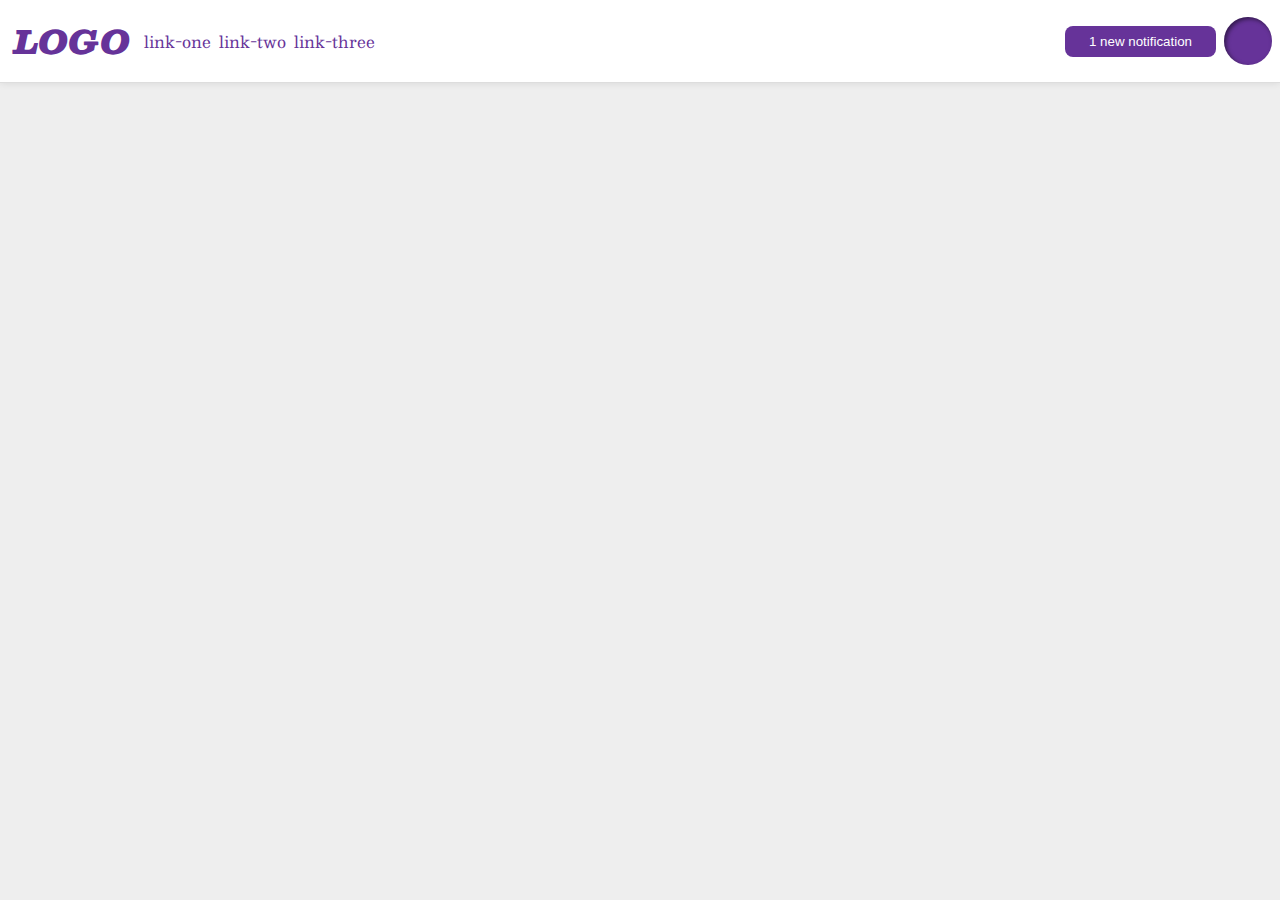
<file: foundations/flex/03-flex-header-2/index.html>
<!DOCTYPE html>
<html lang="en">
  <head>
    <meta charset="UTF-8">
    <meta http-equiv="X-UA-Compatible" content="IE=edge">
    <meta name="viewport" content="width=device-width, initial-scale=1.0">
    <title>Flex Header 2</title>
    <link rel="stylesheet" href="style.css">
  </head>
  <body>
    <div class="header">
      <div class="left-content">
      <div class="logo">
        LOGO
      </div>
      <ul class="links">
        <li><a href="https://google.com">link-one</a></li>
        <li><a href="https://google.com">link-two</a></li>
        <li><a href="https://google.com">link-three</a></li>
      </ul>
      </div>
      <div class="right-content">
      <button class="notifications">
        1 new notification
      </button>
      <div class="profile-image"></div>
      </div>
    </div>
  </body>
</html>
</file>
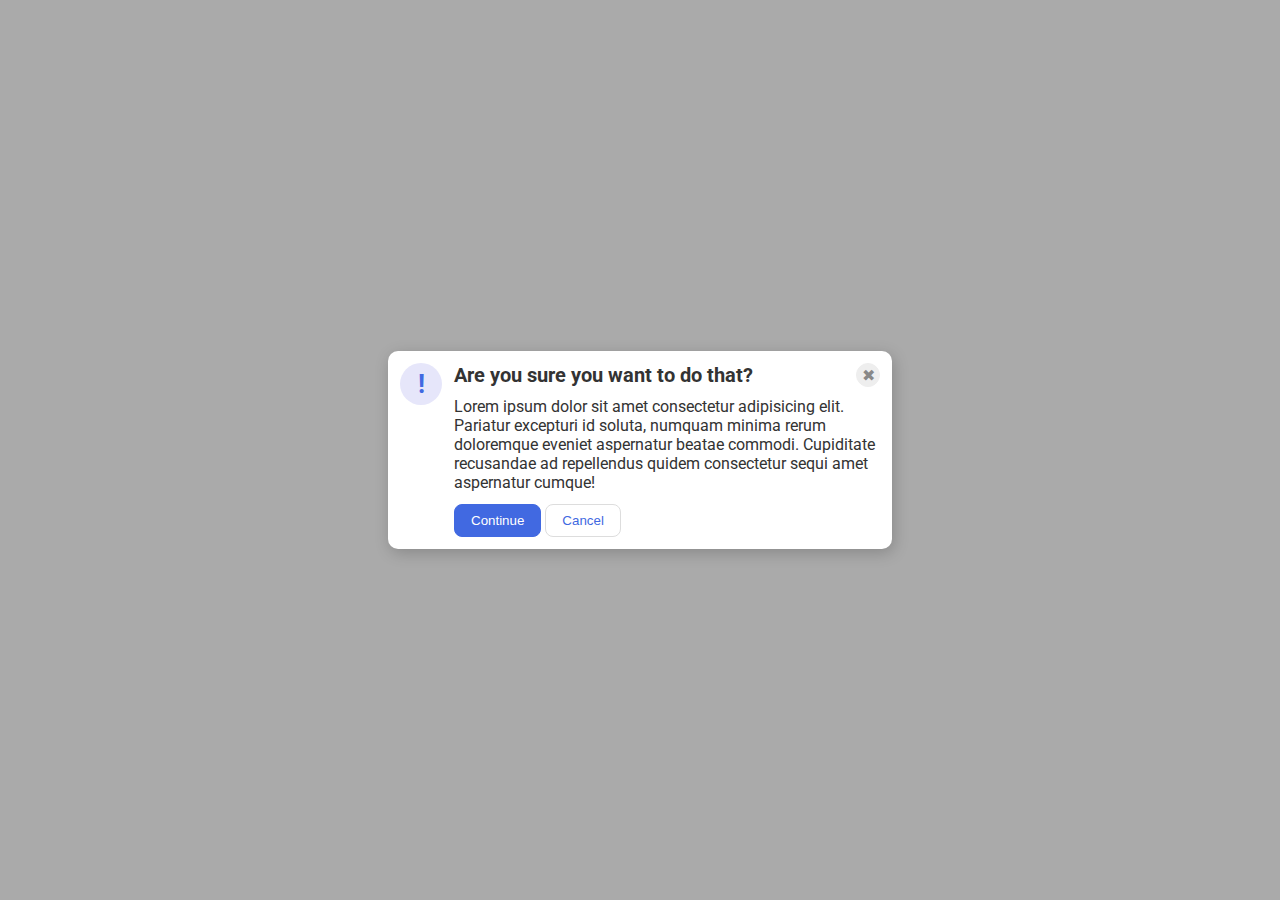
<file: foundations/flex/05-flex-modal/index.html>
<!DOCTYPE html>
<html lang="en">
  <head>
    <meta charset="UTF-8">
    <meta http-equiv="X-UA-Compatible" content="IE=edge">
    <meta name="viewport" content="width=device-width, initial-scale=1.0">
    <link rel="stylesheet" href="style.css">
    <title>Modal</title>
  </head>
  <body>
    <div class="modal">
      <div class="icon">!</div>
      <div class="fk-me">
      <div class="header">Are you sure you want to do that?
      <button class="close-button">✖</button>
      </div>
      <div class="text">Lorem ipsum dolor sit amet consectetur adipisicing elit. Pariatur excepturi id soluta, numquam minima rerum doloremque eveniet aspernatur beatae commodi. Cupiditate recusandae ad repellendus quidem consectetur sequi amet aspernatur cumque!</div>
      <button class="continue">Continue</button>
      <button class="cancel">Cancel</button>
      </div>
    </div>
  </body>
</html>
<!--we added a seperate container called fk-me but the weird part is that
    we didnt style it using flex in css which means its using display block
    which means that header, text, button are vertically placed instead of side2side-->
</file>
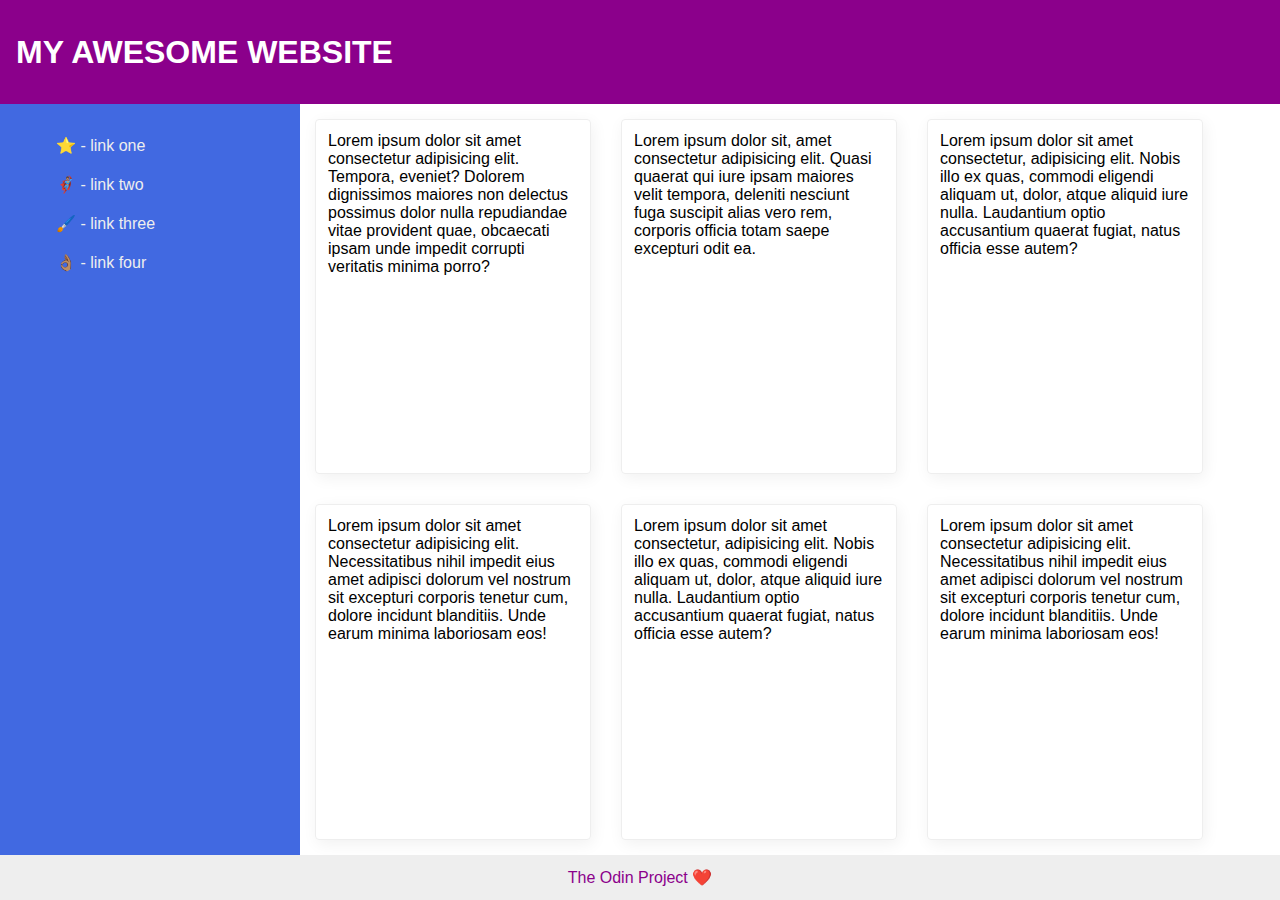
<file: foundations/flex/07-flex-layout-2/index.html>
<!DOCTYPE html>
<html lang="en">
  <head>
    <meta charset="UTF-8">
    <meta http-equiv="X-UA-Compatible" content="IE=edge">
    <meta name="viewport" content="width=device-width, initial-scale=1.0">
    <title>The Holy Grail</title>
    <link rel="stylesheet" href="style.css">
  </head>
  <body>
    <div class="header">
      MY AWESOME WEBSITE
    </div>
    <div class="both">
    <div class="sidebar">
      <ul>
        <li><a href="#">⭐ - link one</a></li>
        <li><a href="#">🦸🏽‍♂️ - link two</a></li>
        <li><a href="#">🖌️ - link three</a></li>
        <li><a href="#">👌🏽 - link four</a></li>
      </ul>
    </div>
  <div class="them">
    <div class="card">Lorem ipsum dolor sit amet consectetur adipisicing elit. Tempora, eveniet? Dolorem dignissimos maiores non delectus possimus dolor nulla repudiandae vitae provident quae, obcaecati ipsam unde impedit corrupti veritatis minima porro?</div>
    <div class="card">Lorem ipsum dolor sit, amet consectetur adipisicing elit. Quasi quaerat qui iure ipsam maiores velit tempora, deleniti nesciunt fuga suscipit alias vero rem, corporis officia totam saepe excepturi odit ea.</div>
    <div class="card">Lorem ipsum dolor sit amet consectetur, adipisicing elit. Nobis illo ex quas, commodi eligendi aliquam ut, dolor, atque aliquid iure nulla. Laudantium optio accusantium quaerat fugiat, natus officia esse autem?</div>
    <div class="card">Lorem ipsum dolor sit amet consectetur adipisicing elit. Necessitatibus nihil impedit eius amet adipisci dolorum vel nostrum sit excepturi corporis tenetur cum, dolore incidunt blanditiis. Unde earum minima laboriosam eos!</div>
    <div class="card">Lorem ipsum dolor sit amet consectetur, adipisicing elit. Nobis illo ex quas, commodi eligendi aliquam ut, dolor, atque aliquid iure nulla. Laudantium optio accusantium quaerat fugiat, natus officia esse autem?</div>
    <div class="card">Lorem ipsum dolor sit amet consectetur adipisicing elit. Necessitatibus nihil impedit eius amet adipisci dolorum vel nostrum sit excepturi corporis tenetur cum, dolore incidunt blanditiis. Unde earum minima laboriosam eos!</div>
  </div>  
  </div>
    <div class="footer">
      The Odin Project ❤️
    </div>
  </body>
</html>
</file>
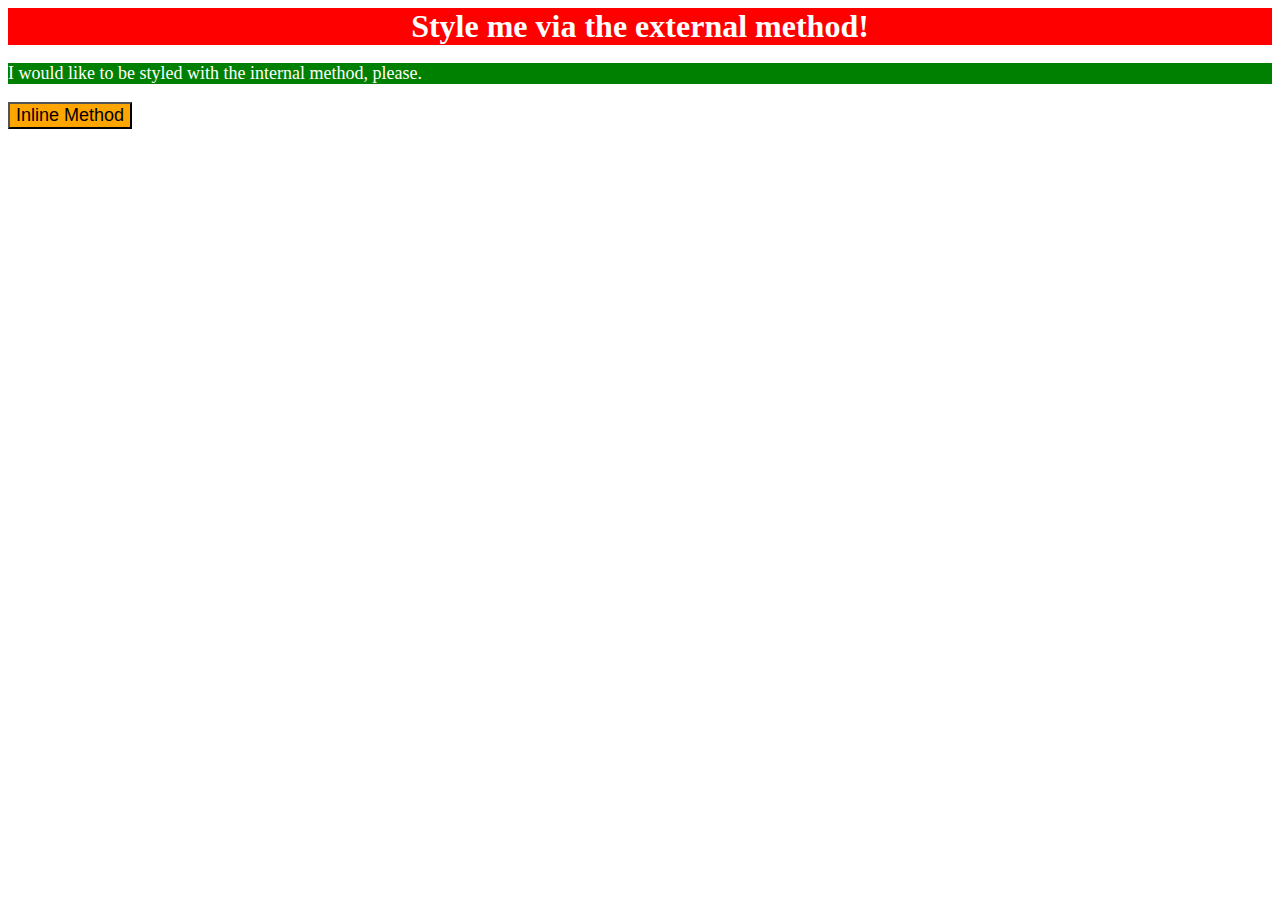
<file: foundations/intro-to-css/01-css-methods/index.html>
<!DOCTYPE html>
<html lang="en">
  <head>
    <style>
      p{
        background-color:green;
        color:white;
        font-size:18px;
      }
    </style>
    <link rel="stylesheet" href="styles.css">
    <meta charset="UTF-8">
    <meta http-equiv="X-UA-Compatible" content="IE=edge">
    <meta name="viewport" content="width=device-width, initial-scale=1.0">
    <title>Methods for Adding CSS</title>
  </head>
  <body>
    <div>Style me via the external method!</div>
    <p>I would like to be styled with the internal method, please.</p>
    <button style="color:black;background-color:orange;font-size:18px;">Inline Method</button>
  </body>
</html>
</file>
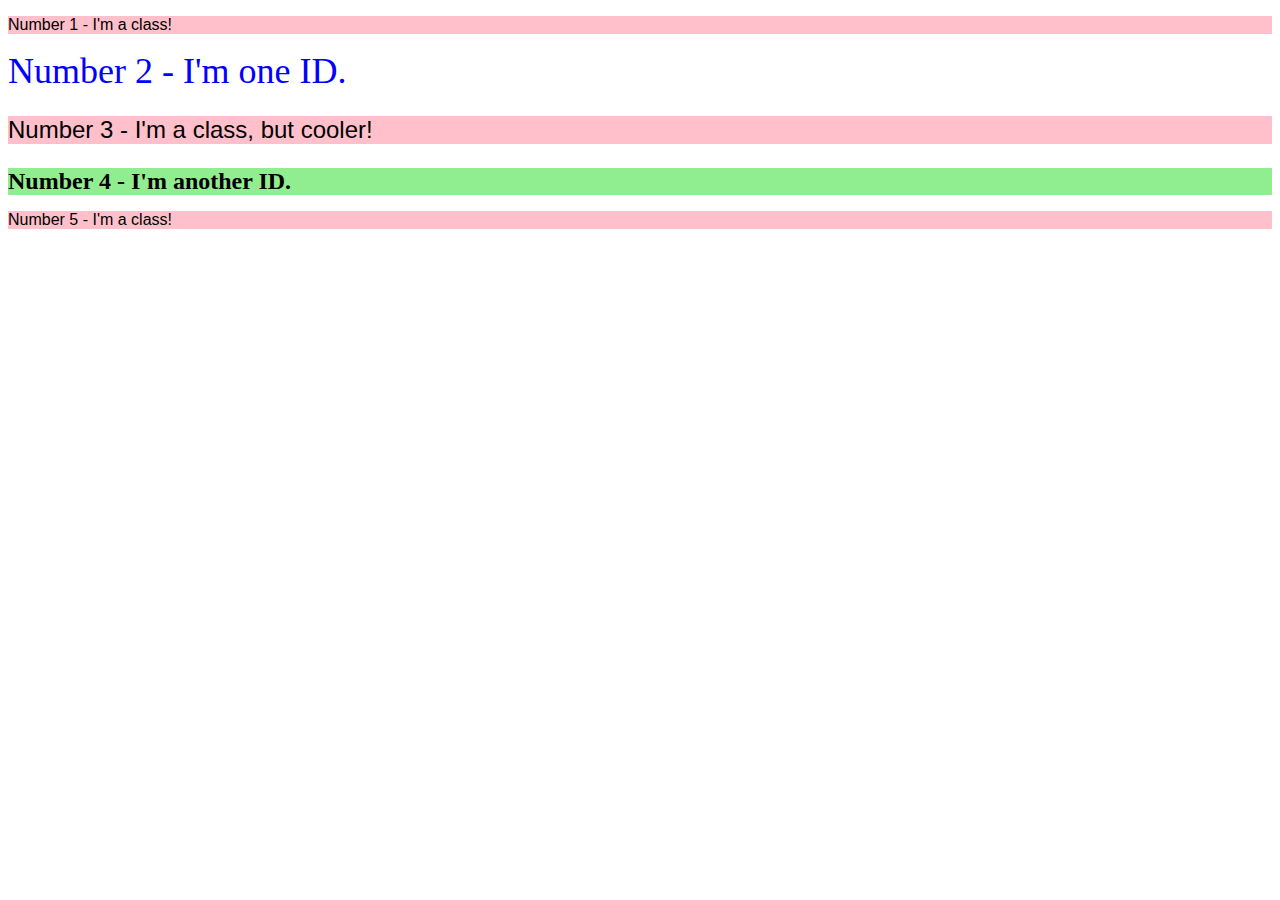
<file: foundations/intro-to-css/02-class-id-selectors/index.html>
<!DOCTYPE html>
<html lang="en">
  <head>
    <link rel="stylesheet" href="style.css">
    <meta charset="UTF-8">
    <meta http-equiv="X-UA-Compatible" content="IE=edge">
    <meta name="viewport" content="width=device-width, initial-scale=1.0">
    <title>Class and ID Selectors</title>
    <link rel="stylesheet" href="style.css">
  </head>
  <body>
    <p class="hello">Number 1 - I'm a class!</p>
    <div id="hey">Number 2 - I'm one ID.</div>
    <p class="bye">Number 3 - I'm a class, but cooler!</p>
    <div id="bruv">Number 4 - I'm another ID.</div>
    <p class="hello">Number 5 - I'm a class!</p>
  </body>
</html>
</file>
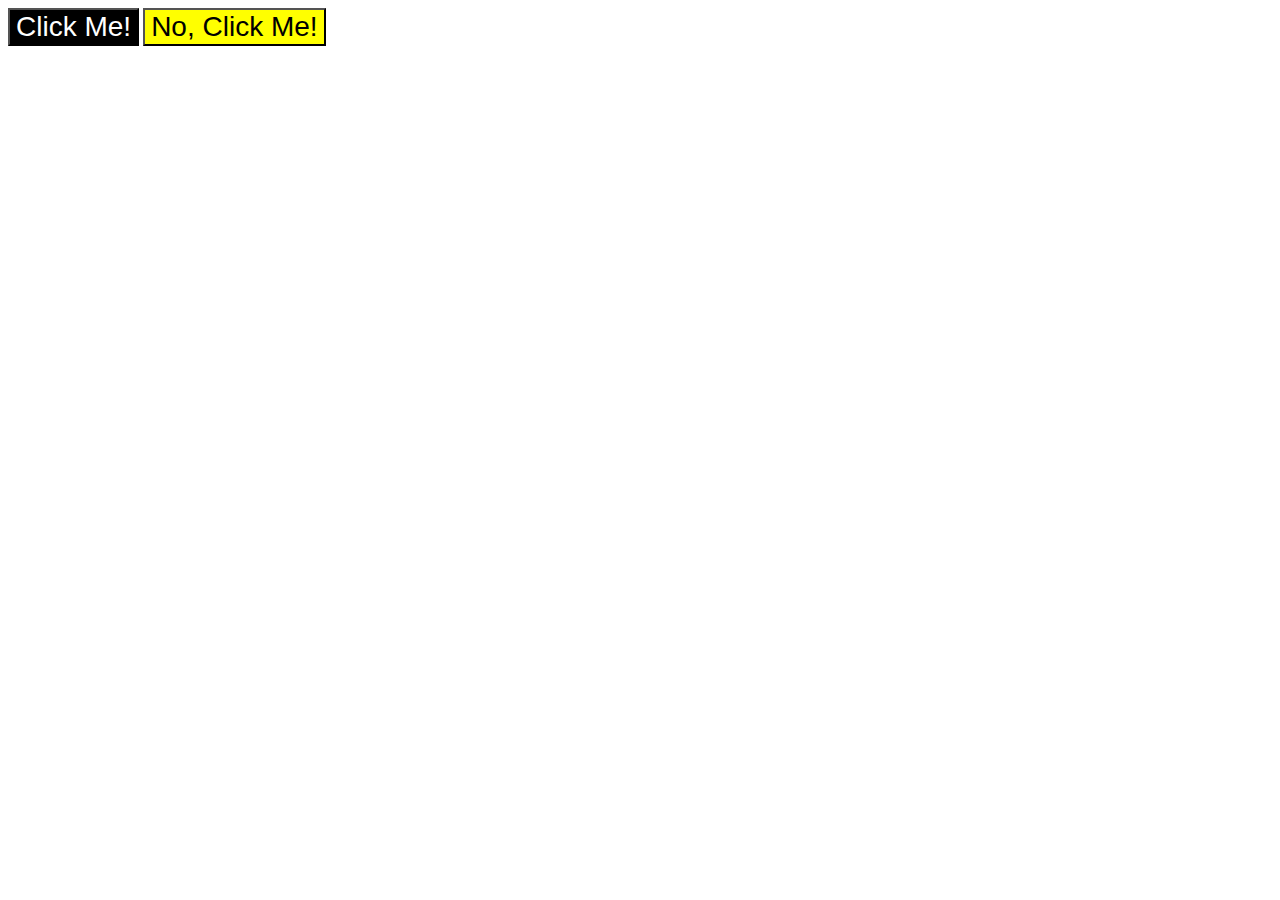
<file: foundations/intro-to-css/03-grouping-selectors/index.html>
<!DOCTYPE html>
<html lang="en">
  <head>
    <link rel="stylesheet" href="style.css">
    <meta charset="UTF-8">
    <meta http-equiv="X-UA-Compatible" content="IE=edge">
    <meta name="viewport" content="width=device-width, initial-scale=1.0">
    <title>Grouping Selectors</title>
    <link rel="stylesheet" href="style.css">
  </head>
  <body>
    <button class="bye">Click Me!</button>
    <button class="sup">No, Click Me!</button>
  </body>
</html>
</file>
<file: foundations/flex/03-flex-header-2/style.css>
/* this is some magical font-importing.  
you'll learn about it later. */
@import url('https://fonts.googleapis.com/css2?family=Besley:ital,wght@0,400;1,900&display=swap');

body {
  margin: 0;
  background: #eee;
  font-family: Besley, serif;
}

.header {
  background: white;
  border-bottom: 1px solid #ddd;
  box-shadow: 0 0 8px rgba(0,0,0,.1);
  display: flex;
  justify-content: space-between;
}
.left-content{
  display: flex;
  justify-content: flex-start;
  align-items: center;
  padding: 8px;
}

.profile-image {
  background: rebeccapurple;
  box-shadow: inset 2px 2px 4px rgba(0,0,0,.5);
  border-radius: 50%;
  width: 48px;
  height: 48px;
}

.logo {
  color: rebeccapurple;
  font-size: 32px;
  font-weight: 900;
  font-style: italic;
  padding: 6px;
}

button {
  border: none;
  border-radius: 8px;
  background: rebeccapurple;
  color: white;
  padding: 8px 24px;
}

a {
  /* this removes the line under our links */
  text-decoration: none;
  color: rebeccapurple;
}

ul {
  list-style-type: none;
  display: flex;
  margin: 0;
  padding: 8px;
  gap:8px;
}
.right-content{
  display:flex;
  justify-content: flex-end;
  gap:8px;
  padding: 8px;
  align-items: center;
}
</file>
<file: foundations/flex/05-flex-modal/style.css>
@import url('https://fonts.googleapis.com/css2?family=Roboto:wght@400;700&display=swap');

html, body {
  height: 100%;
}

body {
  font-family: Roboto, sans-serif;
  margin: 0;
  background: #aaa;
  color: #333;
  /* I'll give you this one for free lol */
  display: flex;
  align-items: center;
  justify-content: center;
}

.modal {
  background: white;
  width: 480px;
  border-radius: 10px;
  box-shadow: 2px 4px 16px rgba(0,0,0,.2);
}

.icon {
  color: royalblue;
  font-size: 26px;
  font-weight: 700;
  background: lavender;
  width: 42px;
  height: 42px;
  border-radius: 50%;
  display: flex;
  align-items: center;
  justify-content: center;
}

.close-button {
  background: #eee;
  border-radius: 50%;
  color: #888;
  font-weight: 400;
  font-size: 16px;
  height: 24px;
  width: 24px;
  display: flex;
  align-items: center;
  justify-content: center;
  border: 1px solid #eee;
  padding: 0;
}

button {
  cursor: pointer;
  padding: 8px 16px;
  border-radius: 8px;
}

button.continue {
  background: royalblue;
  border: 1px solid royalblue;
  color: white;
}

button.cancel {
  background: white;
  border: 1px solid #ddd;
  color: royalblue;
}
.modal{
  display:flex;
  padding:12px;
  gap:12px;
}
.header{
  display:flex;
  justify-content: space-between;
  font-size: 20px;
  font-weight: 700;
}
.icon{
  flex-shrink: 0;
}
.text{
  margin-top: 10px;
  margin-bottom: 12px;
}
</file>
<file: foundations/flex/07-flex-layout-2/style.css>
body {
  font-family: -apple-system, BlinkMacSystemFont, 'Segoe UI', Roboto, Oxygen, Ubuntu, Cantarell, 'Open Sans', 'Helvetica Neue', sans-serif;
  margin: 0;
  min-height: 100vh;
  display: flex;
  flex-direction: column;
  justify-content: space-between;
  height: 100%;
  
}

.header {
  display: flex;
  height: 72px;
  background: darkmagenta;
  color: white;
  font-size: 32px;
  font-weight: 900;
  padding: 16px;
  align-items: center;

}

.footer {
  height: 45px;
  background: #eee;
  color: darkmagenta;
  display: flex;
  justify-content: center;
  align-items: center;
}

.sidebar {
  
  width: 300px;
  background: royalblue;
  box-sizing: border-box;
  padding: 16px;
  max-width: 300px;
  flex-shrink: 0;
}

.card {
  border: 1px solid #eee;
  box-shadow: 2px 4px 16px rgba(0,0,0,.06);
  border-radius: 4px;
  max-width: 250px;
  padding: 12px;
  margin:15px;
}
.both{
  display: flex;
  flex:1;
}
.them{
  display: flex;
  flex-wrap: wrap;
}
ul{
  display: flex;
  flex-direction: column;
  list-style-type: none;
  gap:20px;
}
a{
  text-decoration: none;
  color: #eee;
}
</file>
<file: foundations/intro-to-css/01-css-methods/styles.css>
div{
    background-color:red;
    color:white;
    font-size:32px;
    text-align:center;
    font-weight:bold;
}
</file>
<file: foundations/intro-to-css/02-class-id-selectors/style.css>
.hello,
.bye{
    background-color:#ffc0cb;
    color:rgb(0, 0, 0);
    font-family:Verdana, Geneva, Tahoma, sans-serif;
}
.bye{
    font-size:24px;
}
#hey{
    color:rgb(0, 0, 255);
    font-size:36px;
}
#bruv{
    background-color:rgb(144, 238, 144);
    font-weight:bold;
    font-size:24px;
}
</file>
<file: foundations/intro-to-css/03-grouping-selectors/style.css>
.bye,
.sup{
    font-size:28px;
    font-family:'Helvetica','Times New Roman','sans-serif';

}
.bye{
    background-color:black;
    color:white;
}
.sup{
    background-color: yellow;
}
</file>
